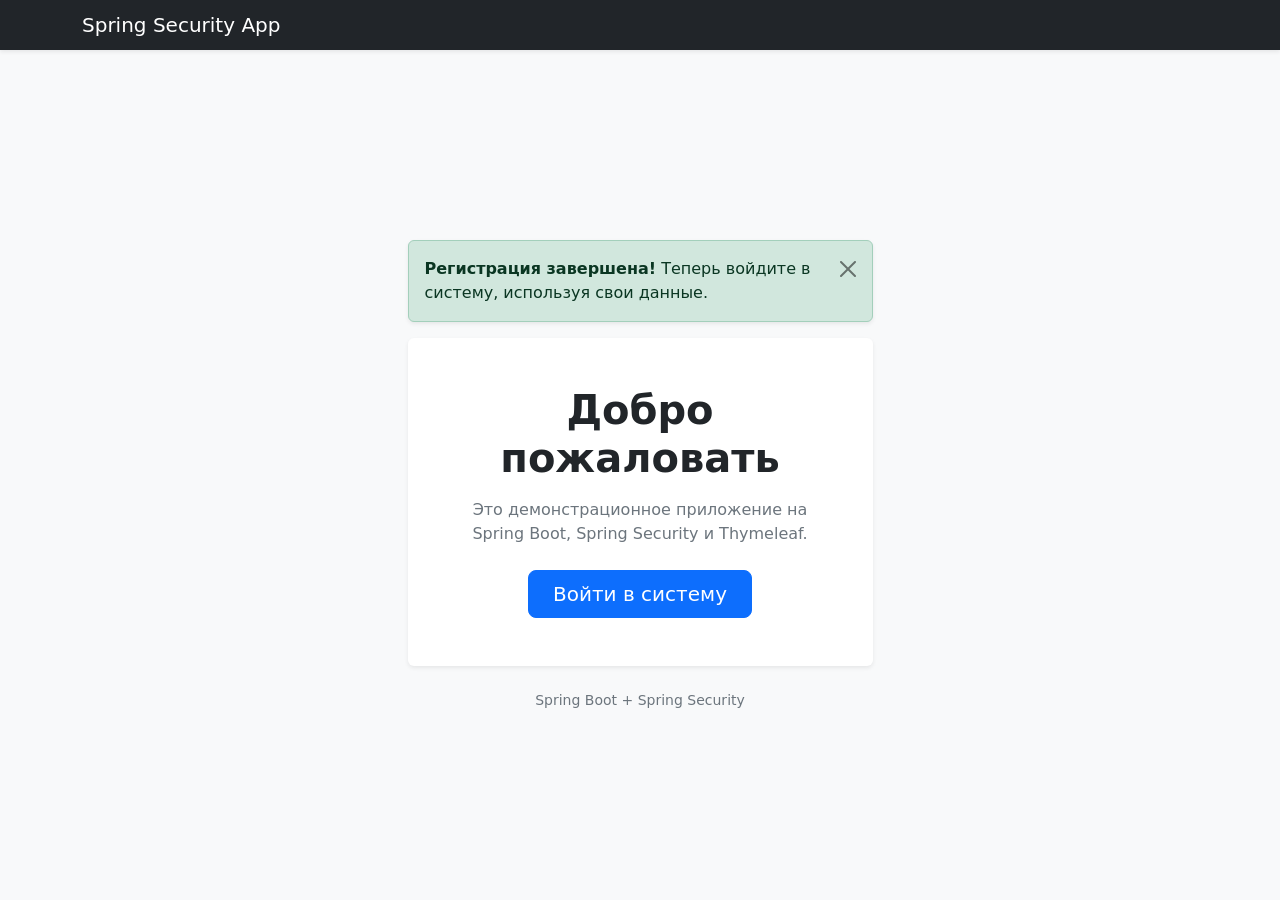
<file: src/main/resources/templates/index.html>
<!DOCTYPE html>
<html lang="ru"
      xmlns:th="http://www.thymeleaf.org">
<head>
    <meta charset="UTF-8">
    <meta name="viewport" content="width=device-width, initial-scale=1.0">

    <title>Добро пожаловать</title>

    <link rel="icon" type="image/png" th:href="@{/favicon.png}">

    <link href="https://cdn.jsdelivr.net/npm/bootstrap@5.3.0/dist/css/bootstrap.min.css"
          rel="stylesheet">
</head>

<body class="bg-light min-vh-100 d-flex flex-column">

<nav class="navbar navbar-dark bg-dark shadow-sm">
    <div class="container">
        <span class="navbar-brand mb-0 h1 fw-normal">
            Spring Security App
        </span>
    </div>
</nav>

<main class="container flex-grow-1 d-flex align-items-center justify-content-center py-5">

    <div class="col-12 col-sm-10 col-md-8 col-lg-6 col-xl-5">

        <div th:if="${param.success}"
             class="alert alert-success alert-dismissible fade show shadow-sm"
             role="alert">

            <strong>Регистрация завершена!</strong>
            Теперь войдите в систему, используя свои данные.

            <button type="button"
                    class="btn-close"
                    data-bs-dismiss="alert"
                    aria-label="Закрыть">
            </button>
        </div>

        <div class="card shadow-sm border-0">
            <div class="card-body text-center p-4 p-md-5">

                <h1 class="display-6 fw-semibold mb-3">
                    Добро пожаловать
                </h1>

                <p class="text-secondary mb-4">
                    Это демонстрационное приложение на
                    Spring Boot, Spring Security и Thymeleaf.
                </p>

                <a class="btn btn-primary btn-lg px-4"
                   th:href="@{/login}">
                    Войти в систему
                </a>

            </div>
        </div>

        <p class="text-center text-secondary small mt-4 mb-0">
            Spring Boot + Spring Security
        </p>

    </div>
</main>

<script src="https://cdn.jsdelivr.net/npm/bootstrap@5.3.0/dist/js/bootstrap.bundle.min.js"></script>

</body>
</html>
</file>
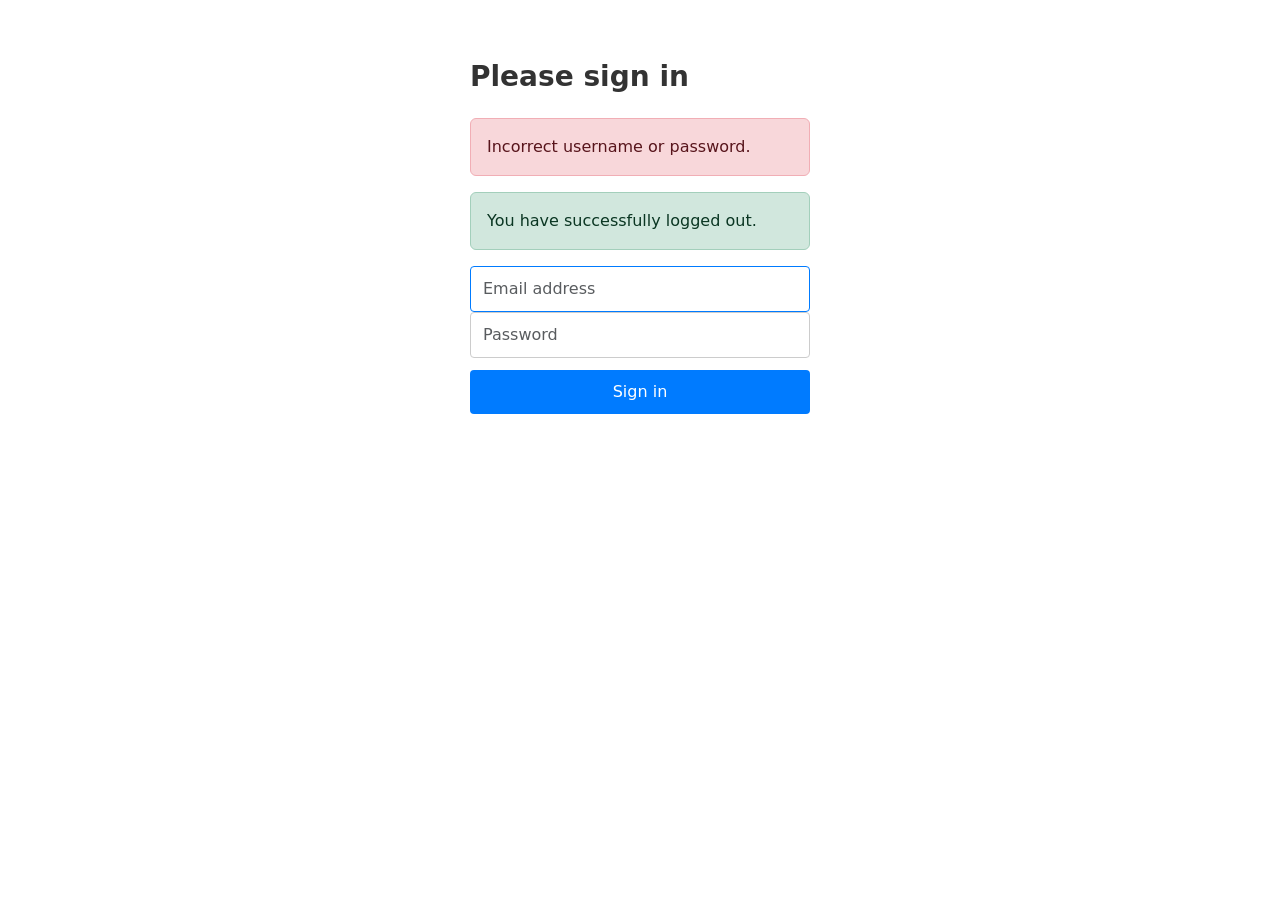
<file: src/main/resources/templates/login.html>
<!DOCTYPE html>
<html lang="en" xmlns:th="http://www.thymeleaf.org">
<head>
    <meta charset="UTF-8">
    <meta name="viewport" content="width=device-width, initial-scale=1.0">
    <link rel="icon" type="image/png" href="/favicon.png">
    <title>Login page</title>
    <link href="https://cdn.jsdelivr.net/npm/bootstrap@5.3.0/dist/css/bootstrap.min.css" rel="stylesheet">

    <style>
        body {
            background-color: #ffffff;
            margin: 0;
            font-family: system-ui, -apple-system, sans-serif;
        }
        .login-wrapper {
            display: flex;
            justify-content: center;
            margin-top: 60px;
            padding: 0 15px;
            width: 100%;
        }
        .login-container {
            width: 100%;
            max-width: 340px;
        }
        h3 {
            color: #333;
            font-weight: 700;
            margin-bottom: 1.5rem;
            text-align: left;
        }
        .form-control {
            border: 1px solid #ccc;
            border-radius: 4px;
            padding: 10px 12px;
            background-color: #fff;
            color: #333;
        }
        .form-control:focus {
            border-color: #007bff;
            box-shadow: none;
            background-color: #fff;
        }
        .btn-signin {
            background-color: #007bff;
            color: white;
            padding: 10px 15px;
            border-radius: 4px;
            width: 100%;
            border: none;
            font-weight: 500;
        }
        .btn-signin:hover {
            background-color: #0056b3;
        }
        .no-margin-bottom {
            margin-bottom: 0 !important;
        }
        .margin-top-button {
            margin-top: 12px;
        }
    </style>

</head>
<body>
    <div class="login-wrapper">
        <div class="login-container">
            <h3>Please sign in</h3>

            <div th:if="${param.error}" class="alert alert-danger">
                Incorrect username or password.
            </div>

            <div th:if="${param.logout}" class="alert alert-success">
                You have successfully logged out.
            </div>

            <form th:action="@{/login}" method="post">
                <div class="no-margin-bottom">
                    <label for="username" class="visually-hidden"></label>
                    <input type="text" id="username" name="username" class="form-control" placeholder="Email address" autofocus required>
                </div>
                <div class="no-margin-bottom">
                    <label for="password" class="visually-hidden"></label>
                    <input type="password" id="password" name="password" class="form-control" placeholder="Password" required>
                </div>

                <div class="margin-top-button">
                    <button type="submit" class="btn btn-signin">Sign in</button>
                </div>
            </form>
        </div>
    </div>
</body>
</html>
</file>
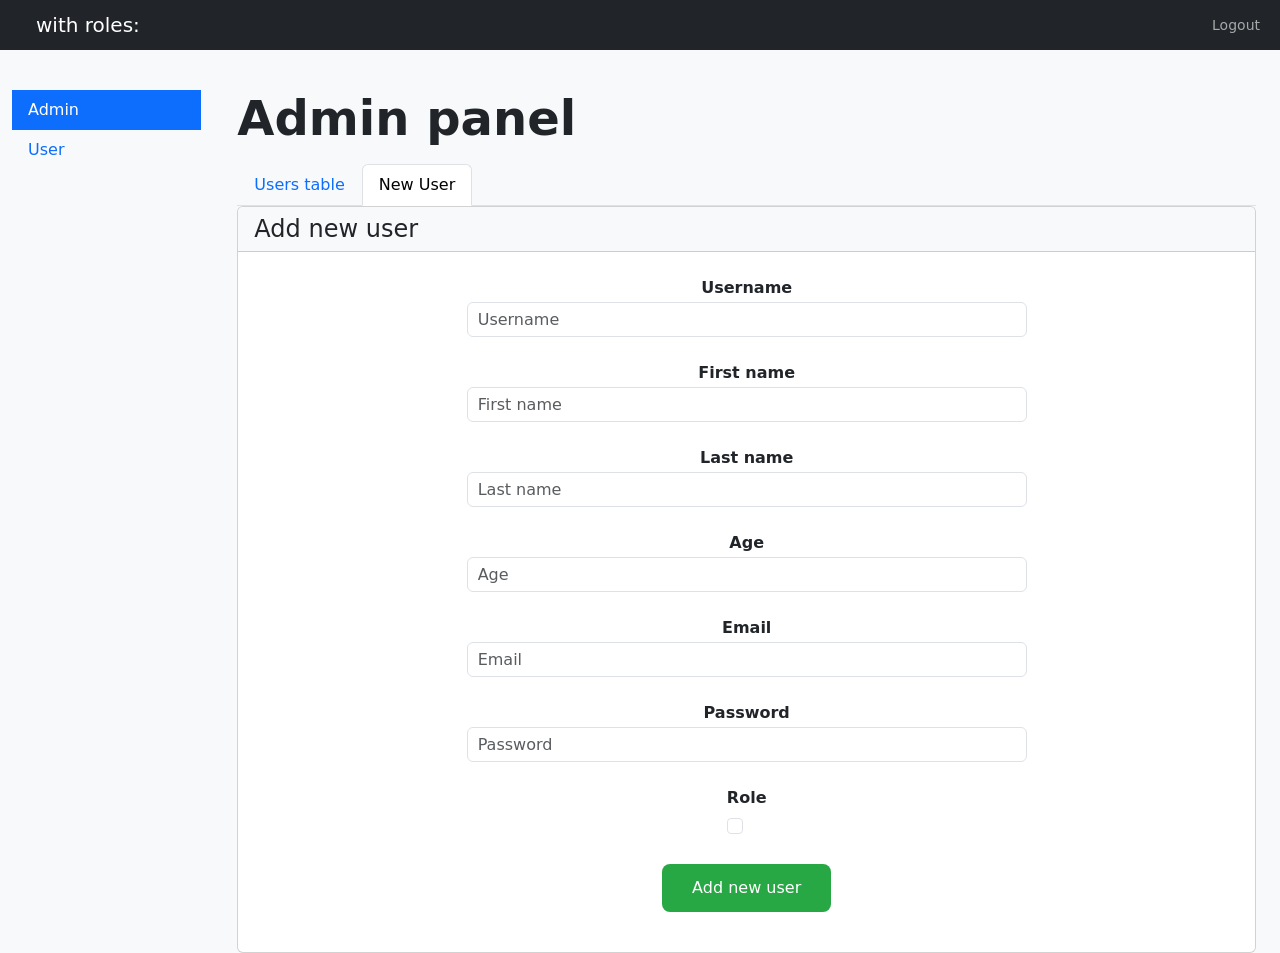
<file: src/main/resources/templates/private/admin/user_form.html>
<!DOCTYPE html>
<html lang="ru" xmlns:th="http://www.thymeleaf.org">
<head>
    <meta charset="UTF-8">
    <meta name="viewport" content="width=device-width, initial-scale=1.0">
    <link rel="icon" type="image/png" href="/favicon.png">
    <title>Admin panel</title>
    <link href="https://cdn.jsdelivr.net/npm/bootstrap@5.3.0/dist/css/bootstrap.min.css" rel="stylesheet">
</head>

<body class="bg-light">

<nav class="navbar navbar-dark bg-dark mb-4">
    <div class="container-fluid">
        <span class="navbar-brand mb-0 h1 fw-normal d-flex align-items-center gap-2">
            <strong th:text="${#authentication.principal.getEmail}"
                    class="ms-2"
                    style="font-size: 0.9em; line-height: 1; display: block;">
            </strong>
            <span class="ms-2 me-2">with roles:</span>
            <span th:each="au : ${#authentication.authorities}"
                  th:text="${au.getAuthority().replace('ROLE_', '')}"
                  style="text-transform: uppercase; letter-spacing: 1px; margin-right: 4px;">
            </span>
        </span>
        <form th:action="@{/logout}" method="post" style="display: inline;">
            <button type="submit" class="btn btn-sm" style="color: rgba(255, 255, 255, 0.6); background: transparent; border: none; padding: 0.25rem 0.5rem;">Logout</button>
        </form>
    </div>
</nav>

<div class="container-fluid">
    <div class="row">
        <nav class="col-md-2 d-none d-md-block bg-light sidebar">
            <div class="position-sticky pt-3">
                <ul class="nav flex-column">
                    <li class="nav-item">
                        <a class="nav-link active text-white bg-primary" aria-current="page" href="/admin">Admin</a>
                    </li>
                    <li class="nav-item">
                        <a class="nav-link" href="/user">User</a>
                    </li>
                </ul>
            </div>
        </nav>

        <main class="col-md-10 ms-sm-auto px-md-4">
            <div class="pt-3 pb-2">
                <h1 class="display-5 fw-semibold">Admin panel</h1>
            </div>

            <ul class="nav nav-tabs mb-0">
                <li class="nav-item">
                    <a class="nav-link" href="/admin">Users table</a>
                </li>
                <li class="nav-item">
                    <span class="nav-link active" aria-current="page">New User</span>
                </li>
            </ul>

            <div class="card">
                <div class="card-header bg-light">
                    <h4 class="mb-0">Add new user</h4>
                </div>

                <form th:object="${user}"
                      th:action="@{/admin/user}"
                      method="post"
                      class="row g-1"
                      style="max-width: 600px; margin: 0 auto; padding: 20px;">

                    <div class="col-12 px-0 text-center" style="margin-bottom: 20px;">
                        <label for="username" class="form-label fw-bold" style="margin-bottom: 2px;">Username</label>
                        <input type="text" class="form-control" id="username" placeholder="Username" th:field="*{username}" style="height: 35px; padding: 0 0 0 10px;" required>
                    </div>

                    <div class="col-12 px-0 text-center" style="margin-bottom: 20px;">
                        <label for="firstName" class="form-label fw-bold" style="margin-bottom: 2px;">First name</label>
                        <input type="text" class="form-control" id="firstName" placeholder="First name" th:field="*{firstName}" style="height: 35px; padding: 0 0 0 10px;">
                    </div>
                    <div class="col-12 px-0 text-center" style="margin-bottom: 20px;">
                        <label for="lastName" class="form-label fw-bold" style="margin-bottom: 2px;">Last name</label>
                        <input type="text" class="form-control" id="lastName" placeholder="Last name" th:field="*{lastName}" style="height: 35px; padding: 0 0 0 10px;">
                    </div>
                    <div class="col-12 px-0 text-center" style="margin-bottom: 20px;">
                        <label for="age" class="form-label fw-bold" style="margin-bottom: 2px;">Age</label>
                        <input type="number" class="form-control" id="age" placeholder="Age" th:field="*{age}" style="height: 35px; padding: 0 0 0 10px;" min="0" max="120" step="1">
                    </div>
                    <div class="col-12 px-0 text-center" style="margin-bottom: 20px;">
                        <label for="email" class="form-label fw-bold" style="margin-bottom: 2px;">Email</label>
                        <input type="text" class="form-control" id="email" placeholder="Email" th:field="*{email}" style="height: 35px; padding: 0 0 0 10px;">
                    </div>
                    <div class="col-12 px-0 text-center" style="margin-bottom: 20px;">
                        <label for="password" class="form-label fw-bold" style="margin-bottom: 2px;">Password</label>
                        <input type="password" class="form-control" id="password" placeholder="Password" th:field="*{password}" style="height: 35px; padding: 0 0 0 10px;">
                    </div>
                    <div class="col-12 px-0 text-center" style="margin-bottom: 20px;">
                        <label class="form-label fw-bold d-block" style="margin-bottom: 4px;">Role</label>
                        <div th:each="role : ${roles}"
                             class="form-check form-check-inline">
                            <input class="form-check-input"
                                   type="checkbox"
                                   th:field="*{roles}"
                                   th:value="${role.id}"
                                   th:id="${'role-' + role.id}">

                            <label class="form-check-label"
                                   th:for="${'role-' + role.id}"
                                   th:text="${role.name}">
                            </label>
                        </div>
                    </div>
                    <div class="col-12 px-0 text-center" style="margin-bottom: 20px;">
                        <button type="submit" class="btn" style="background-color: #28a745; color: white; padding: 12px 30px; border-radius: 8px; font-weight: 500; border: none;">
                            Add new user
                        </button>
                    </div>
                </form>
            </div>
        </main>
    </div>
</div>

</body>
</html>
</file>
